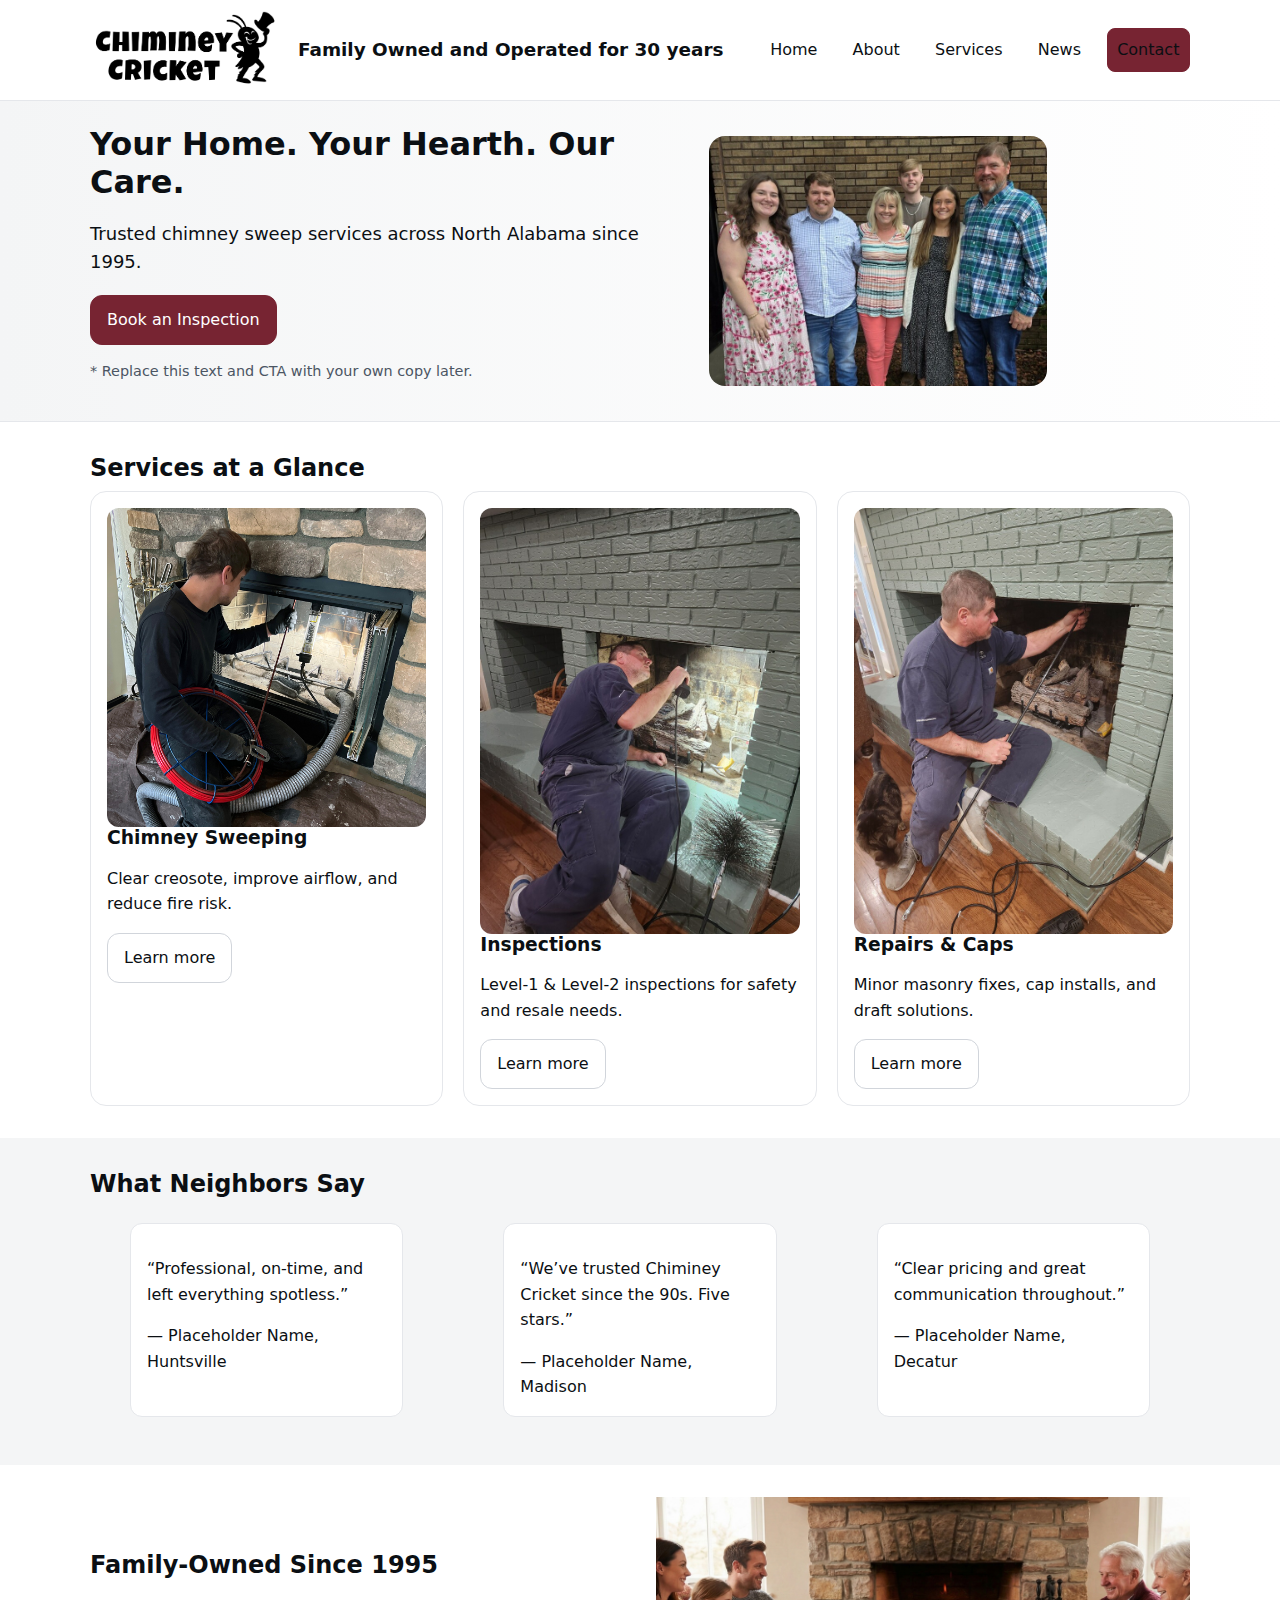
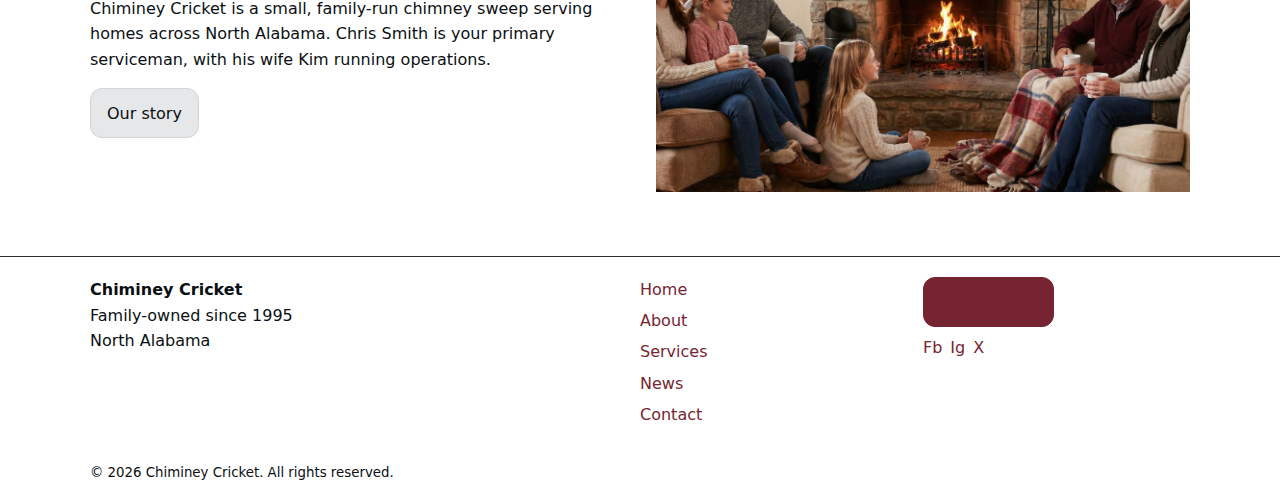
<file: index.html>
<!DOCTYPE html>
<html lang="en">
  <head>
    <meta charset="utf-8" />
<meta name="viewport" content="width=device-width, initial-scale=1" />
<meta name="description" content="Chiminey Cricket — trusted chimney sweep services across North Alabama since 1995." />
<meta name="theme-color" content="#772432" />
<title>Chiminey Cricket</title>
<!-- Open Graph / SEO -->
<meta property="og:title" content="Chiminey Cricket" />
<meta property="og:description" content="Trusted chimney sweep services across North Alabama since 1995." />
<meta property="og:type" content="website" />
<meta property="og:image" content="assets/images/og-hero-placeholder.jpg" />
<meta property="og:url" content="https://example.com/" />
<link rel="icon" href="assets/images/favicon-placeholder.png" />
<link rel="stylesheet" href="assets/css/style.css" />
<script defer src="assets/js/main.js"></script>
<!-- Optional: Google Analytics (paste your GA4 'gtag' here if desired)
<script async src="https://www.googletagmanager.com/gtag/js?id=G-XXXXXXX"></script>
<script>
  window.dataLayer = window.dataLayer || [];
  function gtag(){dataLayer.push(arguments);}
  gtag('js', new Date());
  gtag('config', 'G-XXXXXXX');
</script>
-->
<!-- Basic security headers for static sites via meta (best effort) -->
<meta http-equiv="X-Content-Type-Options" content="nosniff" />
<meta http-equiv="Referrer-Policy" content="strict-origin-when-cross-origin" />

  </head>
  <body>
    <a class="skip-link" href="#main">Skip to content</a>
<header class="site-header" role="banner">
  <div class="container header-inner">
    <a class="brand" href="/" aria-label="Chiminey Cricket home">
      <img src="assets/images/logo-placeholder.png" width="200" height="200" alt="Chiminey Cricket logo placeholder" />
      <span class="brand-text">Family Owned and Operated for 30 years</span>
    </a>
    <nav aria-label="Primary">
      <button class="nav-toggle" aria-expanded="false" aria-controls="primary-menu">
        <span class="sr-only">Menu</span>
        ☰
      </button>
      <ul id="primary-menu" class="nav-list">
        <li><a href="/">Home</a></li>
        <li><a href="about.html">About</a></li>
        <li><a href="services.html">Services</a></li>
        <li><a href="news.html">News</a></li>
        <li><a class="btn btn-cta" href="contact.html">Contact</a></li>
      </ul>
    </nav>
  </div>
</header>

    <main id="main">
      <!-- Hero -->
      <section class="hero" role="region" aria-label="Hero">
        <div class="container hero-inner">
          <div class="hero-copy">
            <h1><!-- Headline Placeholder -->Your Home. Your Hearth. Our Care.</h1>
            <p class="lead"><!-- Sub-headline Placeholder -->Trusted chimney sweep services across North Alabama since 1995.</p>
            <a class="btn btn-cta" href="contact.html">Book an Inspection</a>
            <p class="micro">* Replace this text and CTA with your own copy later.</p>
          </div>
          <div class="hero-media">
            <img src="assets/images/hero-family-fireplace-placeholder.jpg" alt="Placeholder: Family by a fireplace" />
          </div>
        </div>
      </section>

      <!-- Key Services -->
      <section class="section" aria-labelledby="services-title">
        <div class="container">
          <h2 id="services-title">Services at a Glance</h2>
          <ul class="card-grid">
            <li class="card">
              <img src="assets/images/service-sweep-placeholder.jpg" alt="Placeholder: Chimney sweep service" />
              <h3>Chimney Sweeping</h3>
              <p>Clear creosote, improve airflow, and reduce fire risk.</p>
              <a class="btn btn-secondary" href="services.html#sweeping">Learn more</a>
            </li>
            <li class="card">
              <img src="assets/images/service-inspection-placeholder.jpg" alt="Placeholder: Chimney inspection" />
              <h3>Inspections</h3>
              <p>Level-1 & Level-2 inspections for safety and resale needs.</p>
              <a class="btn btn-secondary" href="services.html#inspections">Learn more</a>
            </li>
            <li class="card">
              <img src="assets/images/service-repair-placeholder.jpg" alt="Placeholder: Chimney repair" />
              <h3>Repairs & Caps</h3>
              <p>Minor masonry fixes, cap installs, and draft solutions.</p>
              <a class="btn btn-secondary" href="services.html#repairs">Learn more</a>
            </li>
          </ul>
        </div>
      </section>

      <!-- Testimonials -->
      <section class="section bg-muted" aria-labelledby="testimonials-title">
        <div class="container">
          <h2 id="testimonials-title">What Neighbors Say</h2>
          <div class="testimonial-grid">
            <blockquote class="testimonial">
              <p>“Professional, on-time, and left everything spotless.”</p>
              <footer>— Placeholder Name, Huntsville</footer>
            </blockquote>
            <blockquote class="testimonial">
              <p>“We’ve trusted Chiminey Cricket since the 90s. Five stars.”</p>
              <footer>— Placeholder Name, Madison</footer>
            </blockquote>
            <blockquote class="testimonial">
              <p>“Clear pricing and great communication throughout.”</p>
              <footer>— Placeholder Name, Decatur</footer>
            </blockquote>
          </div>
        </div>
      </section>

      <!-- About Snapshot -->
      <section class="section" aria-labelledby="about-snapshot-title">
        <div class="container split">
          <div>
            <h2 id="about-snapshot-title">Family-Owned Since 1995</h2>
            <p>Chiminey Cricket is a small, family-run chimney sweep serving homes across North Alabama. Chris Smith is your primary serviceman, with his wife Kim running operations.</p>
            <a class="btn" href="about.html">Our story</a>
          </div>
          <div>
            <img src="assets/images/about-family-placeholder.jpg" alt="Placeholder: Chris and Kim Smith portrait" />
          </div>
        </div>
      </section>
    </main>
    <footer class="site-footer">
  <div class="container footer-grid">
    <div>
      <strong>Chiminey Cricket</strong><br/>
      Family-owned since 1995<br/>
      North Alabama
    </div>
    <div>
      <nav aria-label="Footer">
        <ul class="footer-nav">
          <li><a href="/">Home</a></li>
          <li><a href="about.html">About</a></li>
          <li><a href="services.html">Services</a></li>
          <li><a href="news.html">News</a></li>
          <li><a href="contact.html">Contact</a></li>
        </ul>
      </nav>
    </div>
    <div class="footer-cta">
      <a class="btn btn-cta" href="contact.html">Get a Quote</a>
      <div class="socials" aria-label="Social media">
        <a href="#" aria-label="Facebook" rel="noopener">Fb</a>
        <a href="#" aria-label="Instagram" rel="noopener">Ig</a>
        <a href="#" aria-label="X/Twitter" rel="noopener">X</a>
      </div>
    </div>
  </div>
  <div class="container footer-small">
    <small>&copy; <span id="year"></span> Chiminey Cricket. All rights reserved.</small>
  </div>
</footer>

  </body>
</html>
</file>
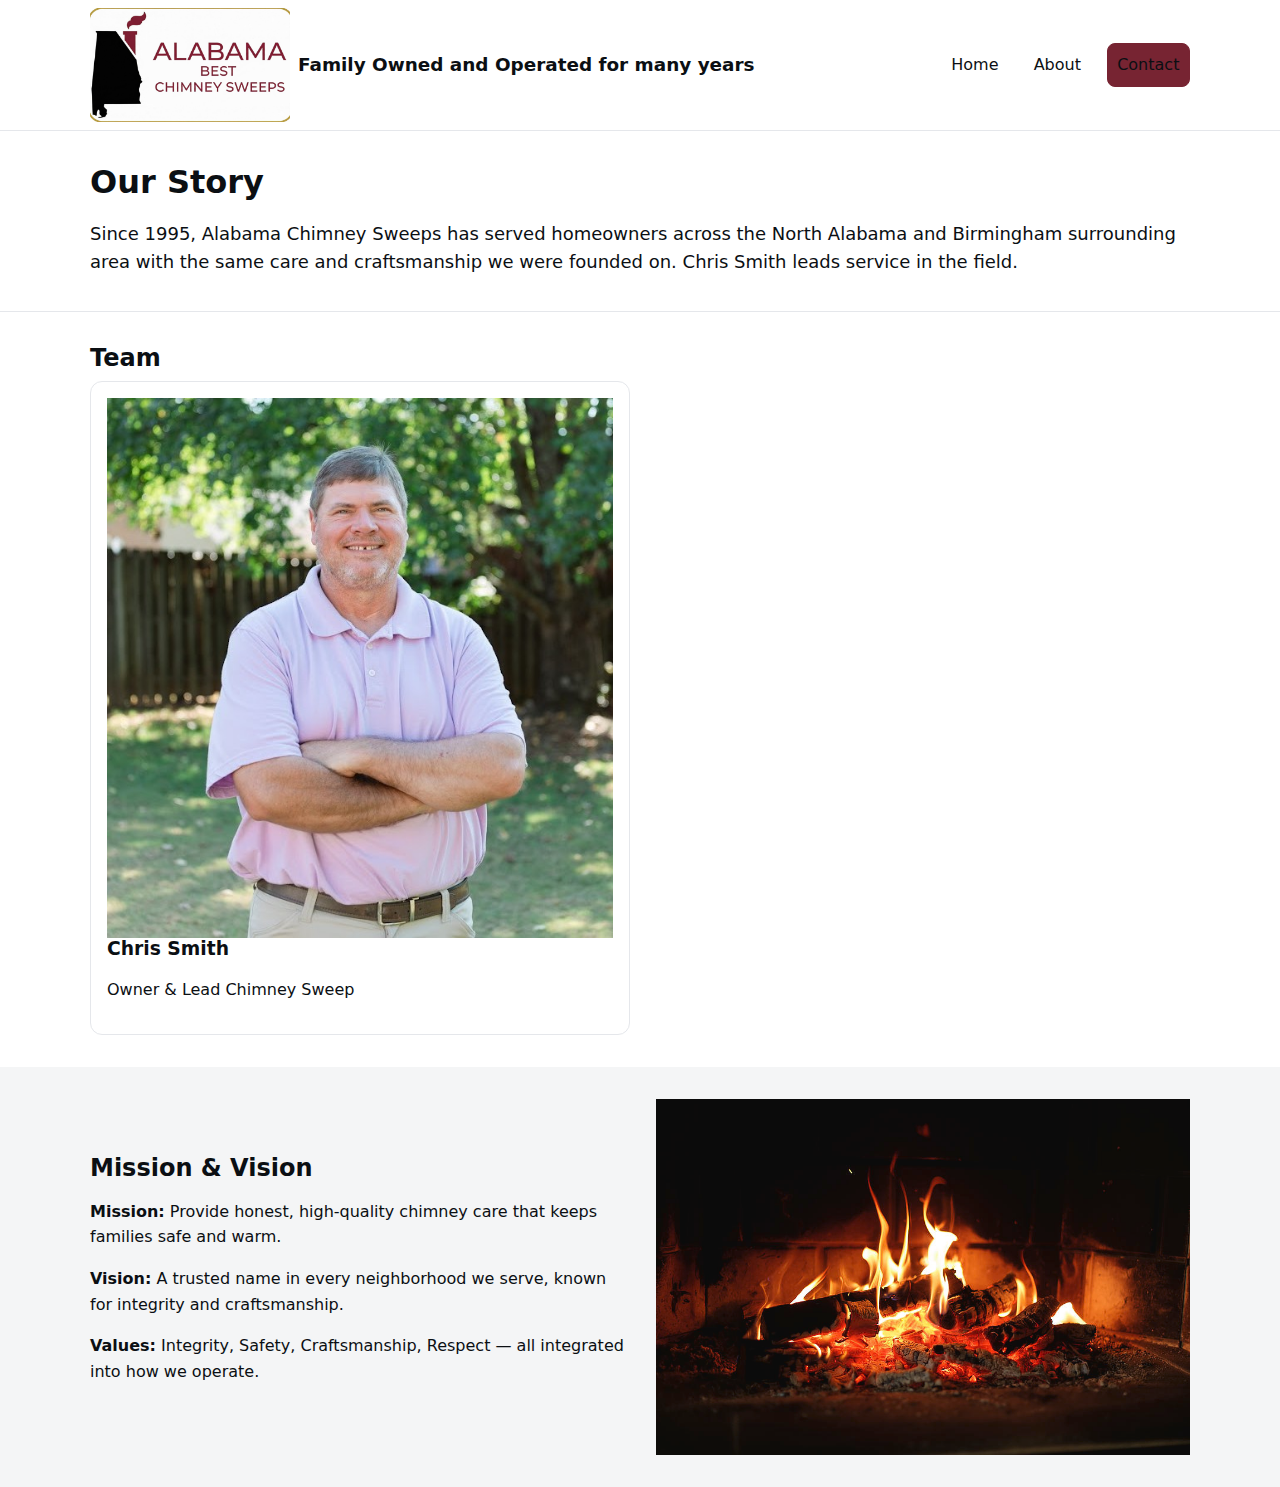
<file: about.html>
<!DOCTYPE html>
<html lang="en">
  <head>
    <meta charset="utf-8" />
    <meta name="viewport" content="width=device-width, initial-scale=1" />
    <meta name="description" content="Alabama Chimney Sweeps — trusted chimney sweep services across North Alabama, including Birmingham and surrounding areas since 1995." />
    <meta name="theme-color" content="#772432" />
    <title>About — Alabama Chimney Sweeps</title>
    <!-- Open Graph / SEO -->
    <meta property="og:title" content="Alabama Chimney Sweeps" />
    <meta property="og:description" content="Trusted chimney sweep services across North Alabama, including Birmingham and surrounding areas since 1995." />
    <meta property="og:type" content="website" />
    <meta property="og:image" content="assets/images/og-hero-placeholder.jpg" />
    <meta property="og:url" content="https://example.com/about.html" />
    <link rel="icon" href="assets/images/favicon-placeholder.png" />
    <link rel="stylesheet" href="assets/css/style.css" />
    <script defer src="assets/js/main.js"></script>
    <!-- Basic security headers for static sites via meta (best effort) -->
    <meta http-equiv="X-Content-Type-Options" content="nosniff" />
    <meta http-equiv="Referrer-Policy" content="strict-origin-when-cross-origin" />
  </head>
  <body>
    <a class="skip-link" href="#main">Skip to content</a>

    <header class="site-header" role="banner">
      <div class="container header-inner">
        <a class="brand" href="index.html" aria-label="Alabama Chimney Sweeps home">
          <img src="assets/logo.jpg" width="200" height="200" alt="Alabama Chimney Sweeps logo" />
          <span class="brand-text">Family Owned and Operated for many years</span>
        </a>
        <nav aria-label="Primary">
          <button class="nav-toggle" aria-expanded="false" aria-controls="primary-menu">
            <span class="sr-only">Menu</span>
            ☰
          </button>
          <ul id="primary-menu" class="nav-list">
            <li><a href="index.html">Home</a></li>
            <li><a aria-current="page" href="about.html">About</a></li>
            <li><a class="btn btn-cta" href="contact.html">Contact</a></li>
          </ul>
        </nav>
      </div>
    </header>

    <main id="main">
      <!-- Page Hero -->
      <section class="page-hero compact">
        <div class="container">
          <h1>Our Story</h1>
          <p class="lead">
            Since 1995, Alabama Chimney Sweeps has served homeowners across the North Alabama and Birmingham surrounding area with the same care and craftsmanship we were founded on. Chris Smith leads service in the field.
          </p>
        </div>
      </section>

      <!-- Team (now first) -->
      <section class="section" aria-labelledby="team">
        <div class="container">
          <h2 id="team">Team</h2>
          <ul class="team-grid">
            <li class="team-card">
              <img src="assets/images/team-chris-smith-placeholder.jpg" alt="Placeholder: Chris Smith portrait" />
              <h3>Chris Smith</h3>
              <p>Owner &amp; Lead Chimney Sweep</p>
            </li>
          </ul>
        </div>
      </section>

      <!-- Mission & Values (moved below Team) -->
      <section class="section bg-muted" aria-labelledby="mission-vision">
        <div class="container split">
          <div>
            <h2 id="mission-vision">Mission &amp; Vision</h2>
            <p><strong>Mission:</strong> Provide honest, high-quality chimney care that keeps families safe and warm.</p>
            <p><strong>Vision:</strong> A trusted name in every neighborhood we serve, known for integrity and craftsmanship.</p>
            <p><strong>Values:</strong> Integrity, Safety, Craftsmanship, Respect — all integrated into how we operate.</p>
          </div>
          <div>
            <img src="assets/images/about-fireplace-placeholder.jpg" alt="Placeholder: Cozy fireplace" />
          </div>
        </div>
      </section>
    </main>
  </body>
</html>
</file>
<file: assets/css/style.css>
/* Chiminey Cricket — minimal, accessible, responsive CSS */
/* Color system */
:root {
  --brand: #772432;
  --slate: #5F6A72;
  --ink: #0b0f13;
  --bg: #ffffff;
  --muted: #f4f5f6;
  --cta: var(--brand);
  --btn-bg: #e6e7e9;
  --btn-text: #000000;
  --link: var(--brand);
  --focus: #1d4ed8; /* visible focus blue */
  color-scheme: light;
}

/* Auto dark mode (when OS/browser prefers it) */
@media (prefers-color-scheme: dark) {
  :root {
    --bg: #111418;
    --ink: #f4f4f4;
    --muted: #1e2329;
    --btn-bg: #1a1e24;
    --btn-text: #f4f4f4;
    --link: #9ab5ff;
    color-scheme: dark;
  }
}

/* Manual override via <html data-theme="dark"> */
:root[data-theme="dark"] {
  --bg: #111418;
  --ink: #f4f4f4;
  --muted: #1e2329;
  --btn-bg: #1a1e24;
  --btn-text: #f4f4f4;
  --link: #9ab5ff;
  color-scheme: dark;
}

* { box-sizing: border-box; }
html, body { margin: 0; padding: 0; }
body {
  font-family: system-ui, -apple-system, Segoe UI, Roboto, "Helvetica Neue", Arial, "Noto Sans", "Liberation Sans", sans-serif;
  color: var(--ink);
  background: var(--bg);
  line-height: 1.6;
}

img { max-width: 100%; height: auto; display: block; }

.container {
  width: min(1100px, 92vw);
  margin-inline: auto;
}

h1, h2, h3 { line-height: 1.2; margin: 0 0 .5rem; }
.lead { font-size: 1.125rem; color: var(--ink); }

a { color: var(--link); text-decoration: underline; text-underline-offset: .15em; }
a.btn { text-decoration: none; }

.btn {
  display: inline-block;
  padding: .7rem 1rem;
  border-radius: .75rem;
  background: var(--btn-bg);
  color: var(--ink);
  border: 1px solid #d1d5db;
}
.btn-cta {
  background: var(--cta);
  color: var(--btn-text);
  border-color: var(--brand);
}
@media (prefers-color-scheme: light) {
  .btn-cta {
    color: #ffffff; /* white text for contrast */
  }
}

.btn-secondary {
  background: var(--bg);
  border-color: #d1d5db;
  color: var(--ink);
}

.micro { font-size: .9rem; color: #4b5563; }

/* Skip link */
.skip-link {
  position: absolute; left: -9999px; top: auto; width: 1px; height: 1px; overflow: hidden;
}
.skip-link:focus {
  position: static; width: auto; height: auto; padding: .5rem; background: #fffbcc;
}

/* Header / Nav */
.site-header {
  background: var(--bg);
  border-bottom: 1px solid #e5e7eb;
  position: sticky; top: 0; z-index: 50;
}
.header-inner {
  display: flex; align-items: center; justify-content: space-between; gap: 1rem; padding: .5rem 0;
}
.brand { display: inline-flex; align-items: center; gap: .5rem; color: inherit; text-decoration: none; }
.brand-text { font-weight: 700; font-size: 1.15rem; }

.nav-toggle {
  display: none; background: none; border: 1px solid #e5e7eb; border-radius: .5rem; padding: .35rem .55rem;
}
.nav-list {
  display: flex; align-items: center; gap: 1rem; list-style: none; margin: 0; padding: 0;
}
.nav-list a { text-decoration: none; color: var(--ink); padding: .5rem .6rem; border-radius: .5rem; }
.nav-list a:hover, .nav-list a:focus { background: var(--muted); }

/* Hero */
.hero {
  background: linear-gradient(90deg, var(--muted), var(--bg));
  border-bottom: 1px solid #e5e7eb;
}
.hero-inner {
  display: grid; grid-template-columns: 1.1fr .9fr; gap: 2rem; align-items: center; padding: 1.5rem 0;
}
.hero-copy h1 { font-size: 2rem; }

.hero-media img {
  border-radius: 1rem;
  max-height: 250px;
  width: auto;
  height: auto;
}
/* Sections */
.section { padding: 2rem 0; }
.bg-muted { background: var(--muted); }
.split { display: grid; grid-template-columns: 1fr 1fr; gap: 2rem; align-items: center; }

/* Cards */
.card-grid { list-style: none; margin: 0; padding: 0; display: grid; grid-template-columns: repeat(3, 1fr); gap: 1.25rem; }
.card { background: var(--bg); border: 1px solid #e5e7eb; border-radius: 1rem; padding: 1rem; }
.card img { border-radius: .75rem; }

/* Testimonials */
.testimonial-grid { display: grid; grid-template-columns: repeat(3, 1fr); gap: 1.25rem; }
.testimonial { background: var(--bg); border: 1px solid #e5e7eb; border-radius: .75rem; padding: 1rem; }

/* Page hero */
.page-hero { padding: 2rem 0 1rem; border-bottom: 1px solid #e5e7eb; }

/* Values / Team */
.values-list { display: grid; grid-template-columns: repeat(2, 1fr); gap: .75rem; }
.team-grid { list-style: none; margin: 0; padding: 0; display: grid; grid-template-columns: repeat(2, 1fr); gap: 1.25rem; }
.team-card { background: var(--bg); border: 1px solid #e5e7eb; border-radius: .75rem; padding: 1rem; }

/* News */
.post-list { list-style: none; margin: 0; padding: 0; display: grid; grid-template-columns: 1fr; gap: 1.25rem; }
.post-card { display: grid; grid-template-columns: 220px 1fr; gap: 1rem; border: 1px solid #e5e7eb; border-radius: .75rem; overflow: hidden; background: var(--bg); }
.post-media img { width: 100%; height: 100%; object-fit: cover; }
.post-body { padding: .75rem; }
.post-title { margin: 0 0 .5rem; }
.post .post-header img { border-radius: .75rem; margin: 1rem 0; }

/* Contact */
.contact-form { display: grid; gap: .75rem; }
.form-field label { display: block; font-weight: 600; margin-bottom: .25rem; }
.form-field input, .form-field textarea {
  width: 100%; padding: .6rem .7rem; border: 1px solid #cbd5e1; border-radius: .5rem;
  background: var(--bg); color: var(--ink);
}
.form-field input:focus, .form-field textarea:focus { outline: 3px solid var(--focus); outline-offset: 1px; }
.contact-image img { border-radius: .75rem; }

/* Footer */
.site-footer {
  margin-top: 2rem;
  background: var(--bg);
  color: var(--ink);
  border-top: 1px solid #2b2f34;
}
.site-footer a { color: var(--link); text-decoration: none; }
.site-footer a:hover { text-decoration: underline; }
.footer-grid { display: grid; grid-template-columns: 2fr 1fr 1fr; gap: 1rem; padding: 1.25rem 0; }
.footer-nav { list-style: none; margin: 0; padding: 0; display: grid; gap: .35rem; }
.footer-cta .socials { display: flex; gap: .5rem; margin-top: .5rem; }
.footer-small { padding: .75rem 0; }

/* Theme toggle button */
.theme-toggle {
  margin-left: 1rem;
  background: none;
  border: none;
  font-size: 1.2rem;
  cursor: pointer;
  color: var(--ink);
}
.theme-toggle:focus-visible {
  outline: 2px solid var(--focus);
  border-radius: .25rem;
}

/* Accessibility helpers */
.sr-only { position: absolute; width: 1px; height: 1px; padding: 0; margin: -1px; overflow: hidden; clip: rect(0, 0, 0, 0); white-space: nowrap; border: 0; }

/* Responsive */
@media (max-width: 900px) {
  .hero-inner { grid-template-columns: 1fr; }
  .split { grid-template-columns: 1fr; }
  .card-grid { grid-template-columns: 1fr; }
  .testimonial-grid { grid-template-columns: 1fr; }
  .post-card { grid-template-columns: 1fr; }
  .nav-toggle { display: inline-block; }
  .nav-list {
    display: none;
    flex-direction: column;
    align-items: flex-start;
    background: var(--bg);
    position: absolute;
    right: 1rem; top: 3.25rem;
    padding: .5rem;
    border: 1px solid #e5e7eb;
    border-radius: .75rem;
  }
  .nav-list.open { display: flex; }
}
</file>
